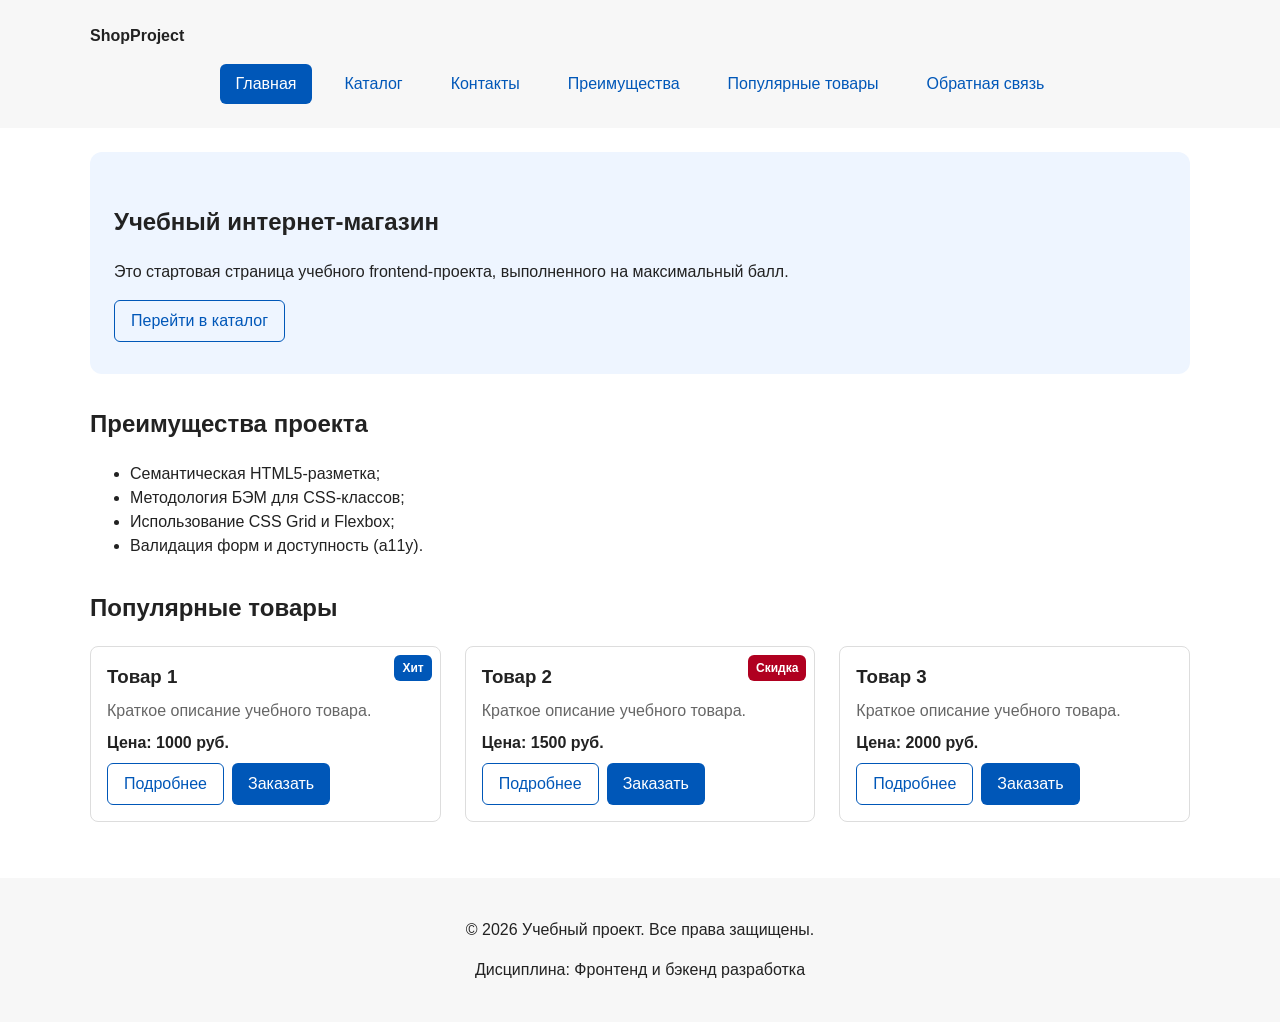
<file: index.html>
<!DOCTYPE html>
<html lang="ru">
<head>
  <meta charset="UTF-8">
  <meta name="viewport" content="width=device-width, initial-scale=1.0">
  <meta name="description" content="Учебный интернет-магазин — главная страница проекта.">
  <title>Учебный интернет-магазин</title>
  <link rel="stylesheet" href="css/style.css">
  <script src="js/main.js" defer></script>
</head>
<body>

  <header class="site-header">
    <div class="site-header__inner">
      <a class="site-header__logo" href="index.html">ShopProject</a>
      <nav class="site-nav" aria-label="Основная навигация">
        <ul class="site-nav__list">
          <li class="site-nav__item"><a class="site-nav__link site-nav__link--active" href="index.html">Главная</a></li>
          <li class="site-nav__item"><a class="site-nav__link" href="catalog.html">Каталог</a></li>
          <li class="site-nav__item"><a class="site-nav__link" href="contacts.html">Контакты</a></li>
          <li class="site-nav__item"><a class="site-nav__link" href="index.html#advantages">Преимущества</a></li>
          <li class="site-nav__item"><a class="site-nav__link" href="index.html#popular">Популярные товары</a></li>
          <li class="site-nav__item"><a class="site-nav__link" href="index.html#contacts">Обратная связь</a></li>
        </ul>
      </nav>
    </div>
  </header>

  <main>
    <section class="hero">
      <h1>Учебный интернет-магазин</h1>
      <p>Это стартовая страница учебного frontend-проекта, выполненного на максимальный балл.</p>
      <a class="button button--secondary" href="catalog.html">Перейти в каталог</a>
    </section>

    <section class="section" id="advantages">
      <h2>Преимущества проекта</h2>
      <ul class="advantages-list">
        <li>Семантическая HTML5-разметка;</li>
        <li>Методология БЭМ для CSS-классов;</li>
        <li>Использование CSS Grid и Flexbox;</li>
        <li>Валидация форм и доступность (a11y).</li>
      </ul>
    </section>

    <section class="section" id="popular">
      <h2>Популярные товары</h2>
      <div class="products-grid">
        <article class="product-card product-card--hit">
          <span class="product-card__badge">Хит</span>
          <h3 class="product-card__title">Товар 1</h3>
          <p class="product-card__description">Краткое описание учебного товара.</p>
          <p class="product-card__price">Цена: 1000 руб.</p>
          <div class="product-card__actions">
            <a class="button button--secondary" href="product.html#product-1">Подробнее</a>
            <button class="button button--primary product-card__button" type="button" data-product="Товар 1">Заказать</button>
          </div>
        </article>

        <article class="product-card product-card--discount">
          <span class="product-card__badge">Скидка</span>
          <h3 class="product-card__title">Товар 2</h3>
          <p class="product-card__description">Краткое описание учебного товара.</p>
          <p class="product-card__price">Цена: 1500 руб.</p>
          <div class="product-card__actions">
            <a class="button button--secondary" href="product.html#product-2">Подробнее</a>
            <button class="button button--primary product-card__button" type="button" data-product="Товар 2">Заказать</button>
          </div>
        </article>

        <article class="product-card">
          <h3 class="product-card__title">Товар 3</h3>
          <p class="product-card__description">Краткое описание учебного товара.</p>
          <p class="product-card__price">Цена: 2000 руб.</p>
          <div class="product-card__actions">
            <a class="button button--secondary" href="product.html#product-3">Подробнее</a>
            <button class="button button--primary product-card__button" type="button" data-product="Товар 3">Заказать</button>
          </div>
        </article>
      </div>
    </section>
  </main>

  <footer class="site-footer" id="contacts">
    <p>&copy; 2026 Учебный проект. Все права защищены.</p>
    <p>Дисциплина: Фронтенд и бэкенд разработка</p>
  </footer>

  <dialog class="order-dialog" id="order-dialog" aria-labelledby="order-dialog-title">
    <h2 class="order-dialog__title" id="order-dialog-title">Оформление заявки</h2>
    <form class="order-form" id="order-form" action="#" method="post" novalidate>
      <input id="selected-product" name="selected-product" type="hidden">

      <div class="order-form__field">
        <label class="order-form__label" for="order-name">Имя</label>
        <input class="order-form__input" id="order-name" name="name" type="text" placeholder="Введите ваше имя" minlength="2" autocomplete="given-name" required>
      </div>

      <div class="order-form__field">
        <label class="order-form__label" for="order-email">E-mail</label>
        <input class="order-form__input" id="order-email" name="email" type="email" placeholder="example@mail.ru" autocomplete="email" required>
      </div>

      <div class="order-form__field">
        <label class="order-form__label" for="order-phone">Телефон</label>
        <input class="order-form__input" id="order-phone" name="phone" type="tel" inputmode="tel" placeholder="+7 (900) 000-00-00" pattern="^\+7 \(\d{3}\) \d{3}-\d{2}-\d{2}$" required>
        <small>Формат: +7 (900) 000-00-00</small>
      </div>

      <div class="order-form__field">
        <label class="order-form__label" for="order-date">Дата связи</label>
        <input class="order-form__input" id="order-date" name="date" type="date">
      </div>

      <div class="order-form__field">
        <label class="order-form__label" for="order-topic">Тема заявки</label>
        <select class="order-form__select" id="order-topic" name="topic" required>
          <option value="">Выберите тему</option>
          <option value="product">Заказ товара</option>
          <option value="consultation">Консультация</option>
          <option value="delivery">Доставка</option>
        </select>
      </div>

      <div class="order-form__field">
        <label class="order-form__label" for="order-comment">Комментарий</label>
        <textarea class="order-form__textarea" id="order-comment" name="comment" rows="4" placeholder="Укажите дополнительную информацию"></textarea>
      </div>

      <div class="order-form__field order-form__field--checkbox">
        <label class="order-form__label">
          <input id="order-agreement" name="agreement" type="checkbox" required>
          Я согласен на обработку данных
        </label>
      </div>

      <div class="order-form__actions">
        <button class="button button--secondary" type="button" id="close-order-dialog">Закрыть</button>
        <button class="button button--primary" type="submit">Отправить заявку</button>
      </div>
    </form>
  </dialog>

  <p class="success-message" id="success-message" hidden>
    Форма успешно отправлена!
  </p>

  <button class="button button--secondary back-to-top" id="back-to-top" aria-label="Вернуться наверх">↑ Наверх</button>

</body>
</html>
</file>
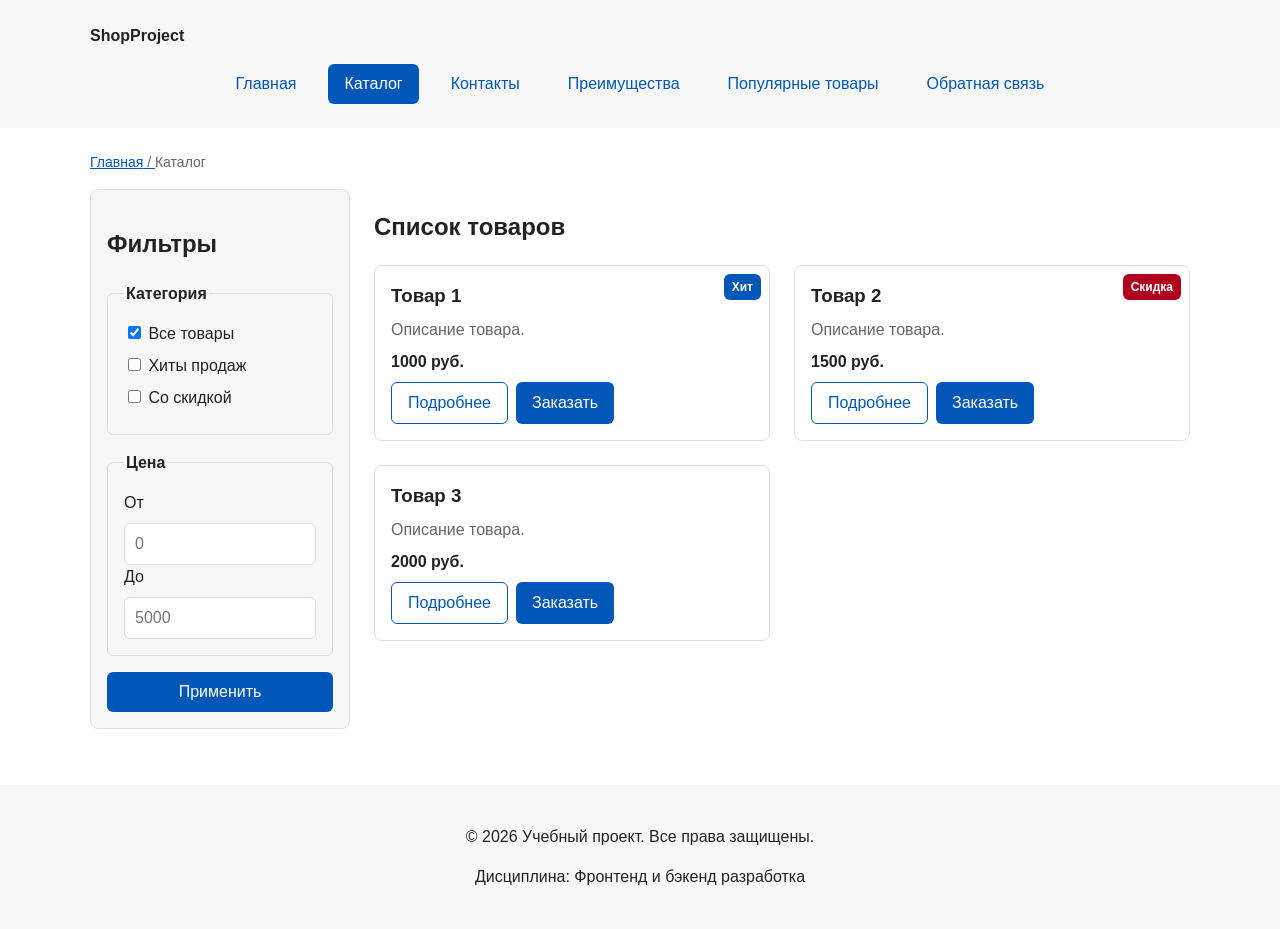
<file: catalog.html>
<!DOCTYPE html>
<html lang="ru">
<head>
  <meta charset="UTF-8">
  <meta name="viewport" content="width=device-width, initial-scale=1.0">
  <meta name="description" content="Каталог товаров учебного интернет-магазина.">
  <title>Каталог товаров — Учебный интернет-магазин</title>
  <link rel="stylesheet" href="css/style.css">
  <script src="js/main.js" defer></script>
</head>
<body>

  <header class="site-header">
    <div class="site-header__inner">
      <a class="site-header__logo" href="index.html">ShopProject</a>
      <nav class="site-nav" aria-label="Основная навигация">
        <ul class="site-nav__list">
          <li class="site-nav__item"><a class="site-nav__link" href="index.html">Главная</a></li>
          <li class="site-nav__item"><a class="site-nav__link site-nav__link--active" href="catalog.html">Каталог</a></li>
          <li class="site-nav__item"><a class="site-nav__link" href="contacts.html">Контакты</a></li>
          <li class="site-nav__item"><a class="site-nav__link" href="index.html#advantages">Преимущества</a></li>
          <li class="site-nav__item"><a class="site-nav__link" href="index.html#popular">Популярные товары</a></li>
          <li class="site-nav__item"><a class="site-nav__link" href="index.html#contacts">Обратная связь</a></li>
        </ul>
      </nav>
    </div>
  </header>

  <main>
    <nav class="breadcrumbs" aria-label="Хлебные крошки">
      <a class="breadcrumbs__link" href="index.html">Главная</a>
      <span class="breadcrumbs__current">Каталог</span>
    </nav>

    <section class="catalog-layout">
      <aside class="catalog-filters">
        <h2>Фильтры</h2>
        <form class="filters-form" id="filters-form" action="#" method="get">
          <fieldset>
            <legend>Категория</legend>
            <label><input type="checkbox" name="category" value="all" checked> Все товары</label>
            <label><input type="checkbox" name="category" value="hit"> Хиты продаж</label>
            <label><input type="checkbox" name="category" value="discount"> Со скидкой</label>
          </fieldset>
          <fieldset>
            <legend>Цена</legend>
            <label for="price-from">От</label>
            <input id="price-from" name="price-from" type="number" min="0" placeholder="0">
            <label for="price-to">До</label>
            <input id="price-to" name="price-to" type="number" min="0" placeholder="5000">
          </fieldset>
          <button class="button button--primary" type="submit">Применить</button>
        </form>
      </aside>

      <section class="catalog-products">
        <h2>Список товаров</h2>
        <div class="products-grid" id="products-grid">
          <article class="product-card product-card--hit" data-category="hit" data-price="1000">
            <span class="product-card__badge">Хит</span>
            <h3 class="product-card__title">Товар 1</h3>
            <p class="product-card__description">Описание товара.</p>
            <p class="product-card__price">1000 руб.</p>
            <div class="product-card__actions">
              <a class="button button--secondary" href="product.html#product-1">Подробнее</a>
              <button class="button button--primary product-card__button" type="button" data-product="Товар 1">Заказать</button>
            </div>
          </article>
          
          <article class="product-card product-card--discount" data-category="discount" data-price="1500">
            <span class="product-card__badge">Скидка</span>
            <h3 class="product-card__title">Товар 2</h3>
            <p class="product-card__description">Описание товара.</p>
            <p class="product-card__price">1500 руб.</p>
            <div class="product-card__actions">
              <a class="button button--secondary" href="product.html#product-2">Подробнее</a>
              <button class="button button--primary product-card__button" type="button" data-product="Товар 2">Заказать</button>
            </div>
          </article>

          <article class="product-card" data-category="all" data-price="2000">
            <h3 class="product-card__title">Товар 3</h3>
            <p class="product-card__description">Описание товара.</p>
            <p class="product-card__price">2000 руб.</p>
            <div class="product-card__actions">
              <a class="button button--secondary" href="product.html#product-3">Подробнее</a>
              <button class="button button--primary product-card__button" type="button" data-product="Товар 3">Заказать</button>
            </div>
          </article>
        </div>
      </section>
    </section>
  </main>

  <footer class="site-footer">
    <p>&copy; 2026 Учебный проект. Все права защищены.</p>
    <p>Дисциплина: Фронтенд и бэкенд разработка</p>
  </footer>

  <dialog class="order-dialog" id="order-dialog" aria-labelledby="order-dialog-title">
    <h2 class="order-dialog__title" id="order-dialog-title">Оформление заявки</h2>
    <form class="order-form" id="order-form" action="#" method="post" novalidate>
      <input id="selected-product" name="selected-product" type="hidden">

      <div class="order-form__field">
        <label class="order-form__label" for="order-name">Имя</label>
        <input class="order-form__input" id="order-name" name="name" type="text" placeholder="Введите ваше имя" minlength="2" autocomplete="given-name" required>
      </div>

      <div class="order-form__field">
        <label class="order-form__label" for="order-email">E-mail</label>
        <input class="order-form__input" id="order-email" name="email" type="email" placeholder="example@mail.ru" autocomplete="email" required>
      </div>

      <div class="order-form__field">
        <label class="order-form__label" for="order-phone">Телефон</label>
        <input class="order-form__input" id="order-phone" name="phone" type="tel" inputmode="tel" placeholder="+7 (900) 000-00-00" pattern="^\+7 \(\d{3}\) \d{3}-\d{2}-\d{2}$" required>
        <small>Формат: +7 (900) 000-00-00</small>
      </div>

      <div class="order-form__field">
        <label class="order-form__label" for="order-date">Дата связи</label>
        <input class="order-form__input" id="order-date" name="date" type="date">
      </div>

      <div class="order-form__field">
        <label class="order-form__label" for="order-topic">Тема заявки</label>
        <select class="order-form__select" id="order-topic" name="topic" required>
          <option value="">Выберите тему</option>
          <option value="product">Заказ товара</option>
          <option value="consultation">Консультация</option>
          <option value="delivery">Доставка</option>
        </select>
      </div>

      <div class="order-form__field">
        <label class="order-form__label" for="order-comment">Комментарий</label>
        <textarea class="order-form__textarea" id="order-comment" name="comment" rows="4" placeholder="Укажите дополнительную информацию"></textarea>
      </div>

      <div class="order-form__field order-form__field--checkbox">
        <label class="order-form__label">
          <input id="order-agreement" name="agreement" type="checkbox" required>
          Я согласен на обработку данных
        </label>
      </div>

      <div class="order-form__actions">
        <button class="button button--secondary" type="button" id="close-order-dialog">Закрыть</button>
        <button class="button button--primary" type="submit">Отправить заявку</button>
      </div>
    </form>
  </dialog>

  <p class="success-message" id="success-message" hidden>
    Форма успешно отправлена!
  </p>

  <button class="button button--secondary back-to-top" id="back-to-top" aria-label="Вернуться наверх">↑ Наверх</button>

</body>
</html>
</file>
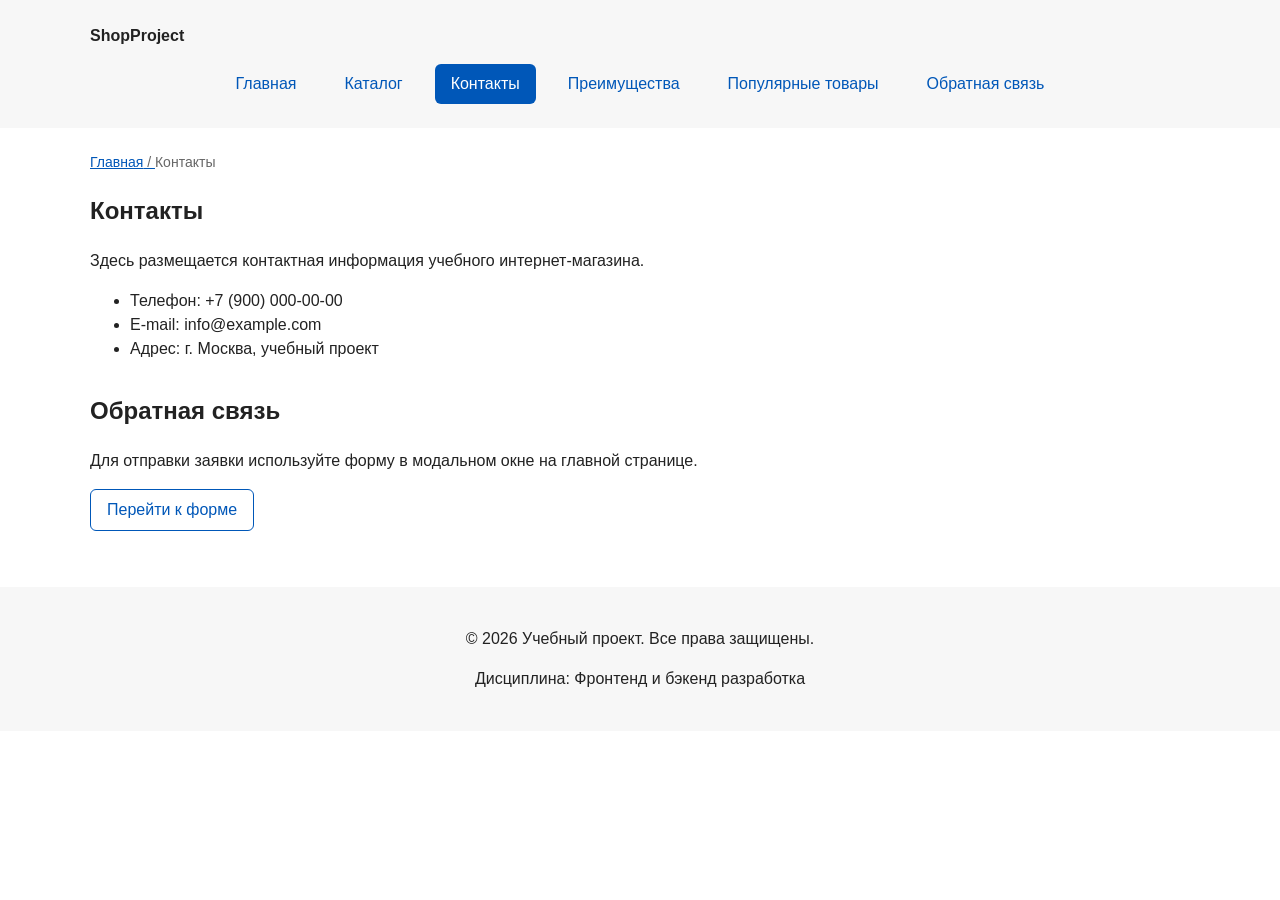
<file: contacts.html>
<!DOCTYPE html>
<html lang="ru">
<head>
  <meta charset="UTF-8">
  <meta name="viewport" content="width=device-width, initial-scale=1.0">
  <meta name="description" content="Контактная информация учебного интернет-магазина.">
  <title>Контакты — Учебный интернет-магазин</title>
  <link rel="stylesheet" href="css/style.css">
</head>
<body>

  <header class="site-header">
    <div class="site-header__inner">
      <a class="site-header__logo" href="index.html">ShopProject</a>
      <nav class="site-nav" aria-label="Основная навигация">
        <ul class="site-nav__list">
          <li class="site-nav__item"><a class="site-nav__link" href="index.html">Главная</a></li>
          <li class="site-nav__item"><a class="site-nav__link" href="catalog.html">Каталог</a></li>
          <li class="site-nav__item"><a class="site-nav__link site-nav__link--active" href="contacts.html">Контакты</a></li>
          <li class="site-nav__item"><a class="site-nav__link" href="index.html#advantages">Преимущества</a></li>
          <li class="site-nav__item"><a class="site-nav__link" href="index.html#popular">Популярные товары</a></li>
          <li class="site-nav__item"><a class="site-nav__link" href="index.html#contacts">Обратная связь</a></li>
        </ul>
      </nav>
    </div>
  </header>

  <main>
    <nav class="breadcrumbs" aria-label="Хлебные крошки">
      <a class="breadcrumbs__link" href="index.html">Главная</a>
      <span class="breadcrumbs__current">Контакты</span>
    </nav>

    <section class="section">
      <h1>Контакты</h1>
      <p>Здесь размещается контактная информация учебного интернет-магазина.</p>
      <ul>
        <li>Телефон: +7 (900) 000-00-00</li>
        <li>E-mail: info@example.com</li>
        <li>Адрес: г. Москва, учебный проект</li>
      </ul>
    </section>

    <section class="section" id="feedback">
      <h2>Обратная связь</h2>
      <p>Для отправки заявки используйте форму в модальном окне на главной странице.</p>
      <a class="button button--secondary" href="index.html#contacts">Перейти к форме</a>
    </section>
  </main>

  <footer class="site-footer">
    <p>&copy; 2026 Учебный проект. Все права защищены.</p>
    <p>Дисциплина: Фронтенд и бэкенд разработка</p>
  </footer>

  <button class="button button--secondary back-to-top" id="back-to-top" aria-label="Вернуться наверх">↑ Наверх</button>

</body>
</html>
</file>
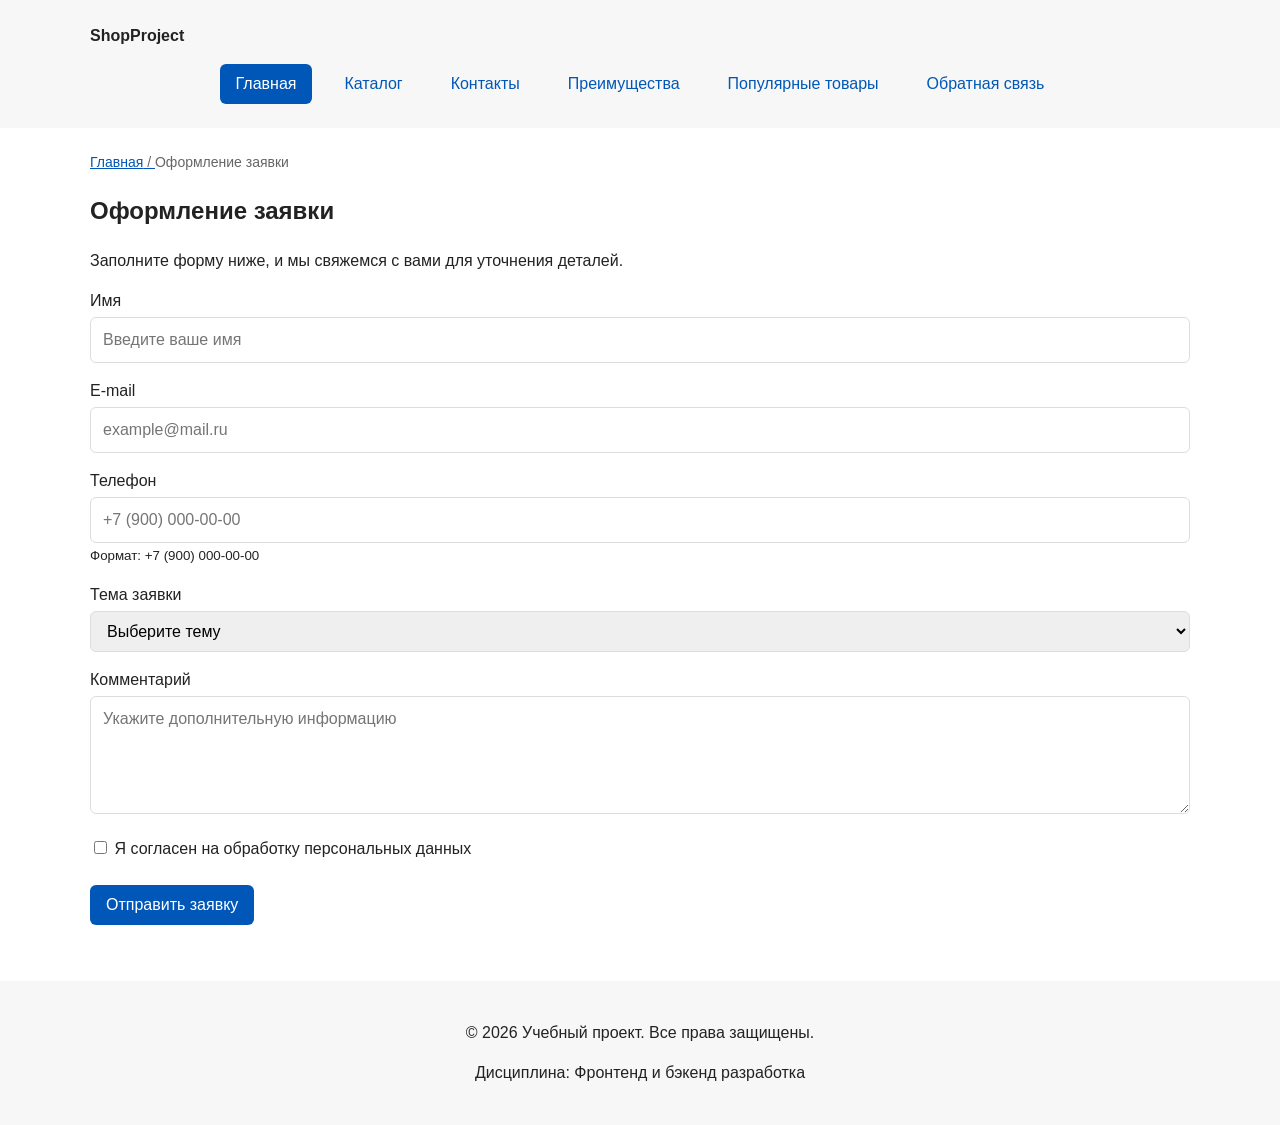
<file: order.html>
<!DOCTYPE html>
<html lang="ru">
<head>
  <meta charset="UTF-8">
  <meta name="viewport" content="width=device-width, initial-scale=1.0">
  <meta name="description" content="Страница оформления заявки в учебном интернет-магазине.">
  <title>Оформление заявки — Учебный интернет-магазин</title>
  <link rel="stylesheet" href="css/style.css">
  <script src="js/main.js" defer></script>
</head>
<body>

  <header class="site-header">
    <div class="site-header__inner">
      <a class="site-header__logo" href="index.html">ShopProject</a>
      <nav class="site-nav" aria-label="Основная навигация">
        <ul class="site-nav__list">
          <li class="site-nav__item"><a class="site-nav__link site-nav__link--active" href="index.html">Главная</a></li>
          <li class="site-nav__item"><a class="site-nav__link" href="catalog.html">Каталог</a></li>
          <li class="site-nav__item"><a class="site-nav__link" href="contacts.html">Контакты</a></li>
          <li class="site-nav__item"><a class="site-nav__link" href="index.html#advantages">Преимущества</a></li>
          <li class="site-nav__item"><a class="site-nav__link" href="index.html#popular">Популярные товары</a></li>
          <li class="site-nav__item"><a class="site-nav__link" href="index.html#contacts">Обратная связь</a></li>
        </ul>
      </nav>
    </div>
  </header>

  <main>
    <nav class="breadcrumbs" aria-label="Хлебные крошки">
      <a class="breadcrumbs__link" href="index.html">Главная</a>
      <span class="breadcrumbs__current">Оформление заявки</span>
    </nav>

    <section class="section order-page-section">
      <h1>Оформление заявки</h1>
      <p>Заполните форму ниже, и мы свяжемся с вами для уточнения деталей.</p>

      <form class="order-form order-form--full" id="order-form" action="#" method="post" novalidate>
        <div class="order-form__field">
          <label class="order-form__label" for="order-name">Имя</label>
          <input class="order-form__input" id="order-name" name="name" type="text" placeholder="Введите ваше имя" minlength="2" autocomplete="given-name" required>
        </div>

        <div class="order-form__field">
          <label class="order-form__label" for="order-email">E-mail</label>
          <input class="order-form__input" id="order-email" name="email" type="email" placeholder="example@mail.ru" autocomplete="email" required>
        </div>

        <div class="order-form__field">
          <label class="order-form__label" for="order-phone">Телефон</label>
          <input class="order-form__input" id="order-phone" name="phone" type="tel" inputmode="tel" placeholder="+7 (900) 000-00-00" pattern="^\+7 \(\d{3}\) \d{3}-\d{2}-\d{2}$" required>
          <small>Формат: +7 (900) 000-00-00</small>
        </div>

        <div class="order-form__field">
          <label class="order-form__label" for="order-topic">Тема заявки</label>
          <select class="order-form__select" id="order-topic" name="topic" required>
            <option value="">Выберите тему</option>
            <option value="product">Заказ товара</option>
            <option value="consultation">Консультация</option>
          </select>
        </div>

        <div class="order-form__field">
          <label class="order-form__label" for="order-comment">Комментарий</label>
          <textarea class="order-form__textarea" id="order-comment" name="comment" rows="4" placeholder="Укажите дополнительную информацию"></textarea>
        </div>

        <div class="order-form__field order-form__field--checkbox">
          <label class="order-form__label">
            <input id="order-agreement" name="agreement" type="checkbox" required>
            Я согласен на обработку персональных данных
          </label>
        </div>

        <div class="order-form__actions">
          <button class="button button--primary" type="submit">Отправить заявку</button>
        </div>
      </form>

      <p class="success-message" id="success-message" hidden>
        Форма успешно отправлена! Мы свяжемся с вами в ближайшее время.
      </p>
    </section>
  </main>

  <footer class="site-footer">
    <p>&copy; 2026 Учебный проект. Все права защищены.</p>
    <p>Дисциплина: Фронтенд и бэкенд разработка</p>
  </footer>

  <button class="button button--secondary back-to-top" id="back-to-top" aria-label="Вернуться наверх">
    ↑ Наверх
  </button>

</body>
</html>
</file>
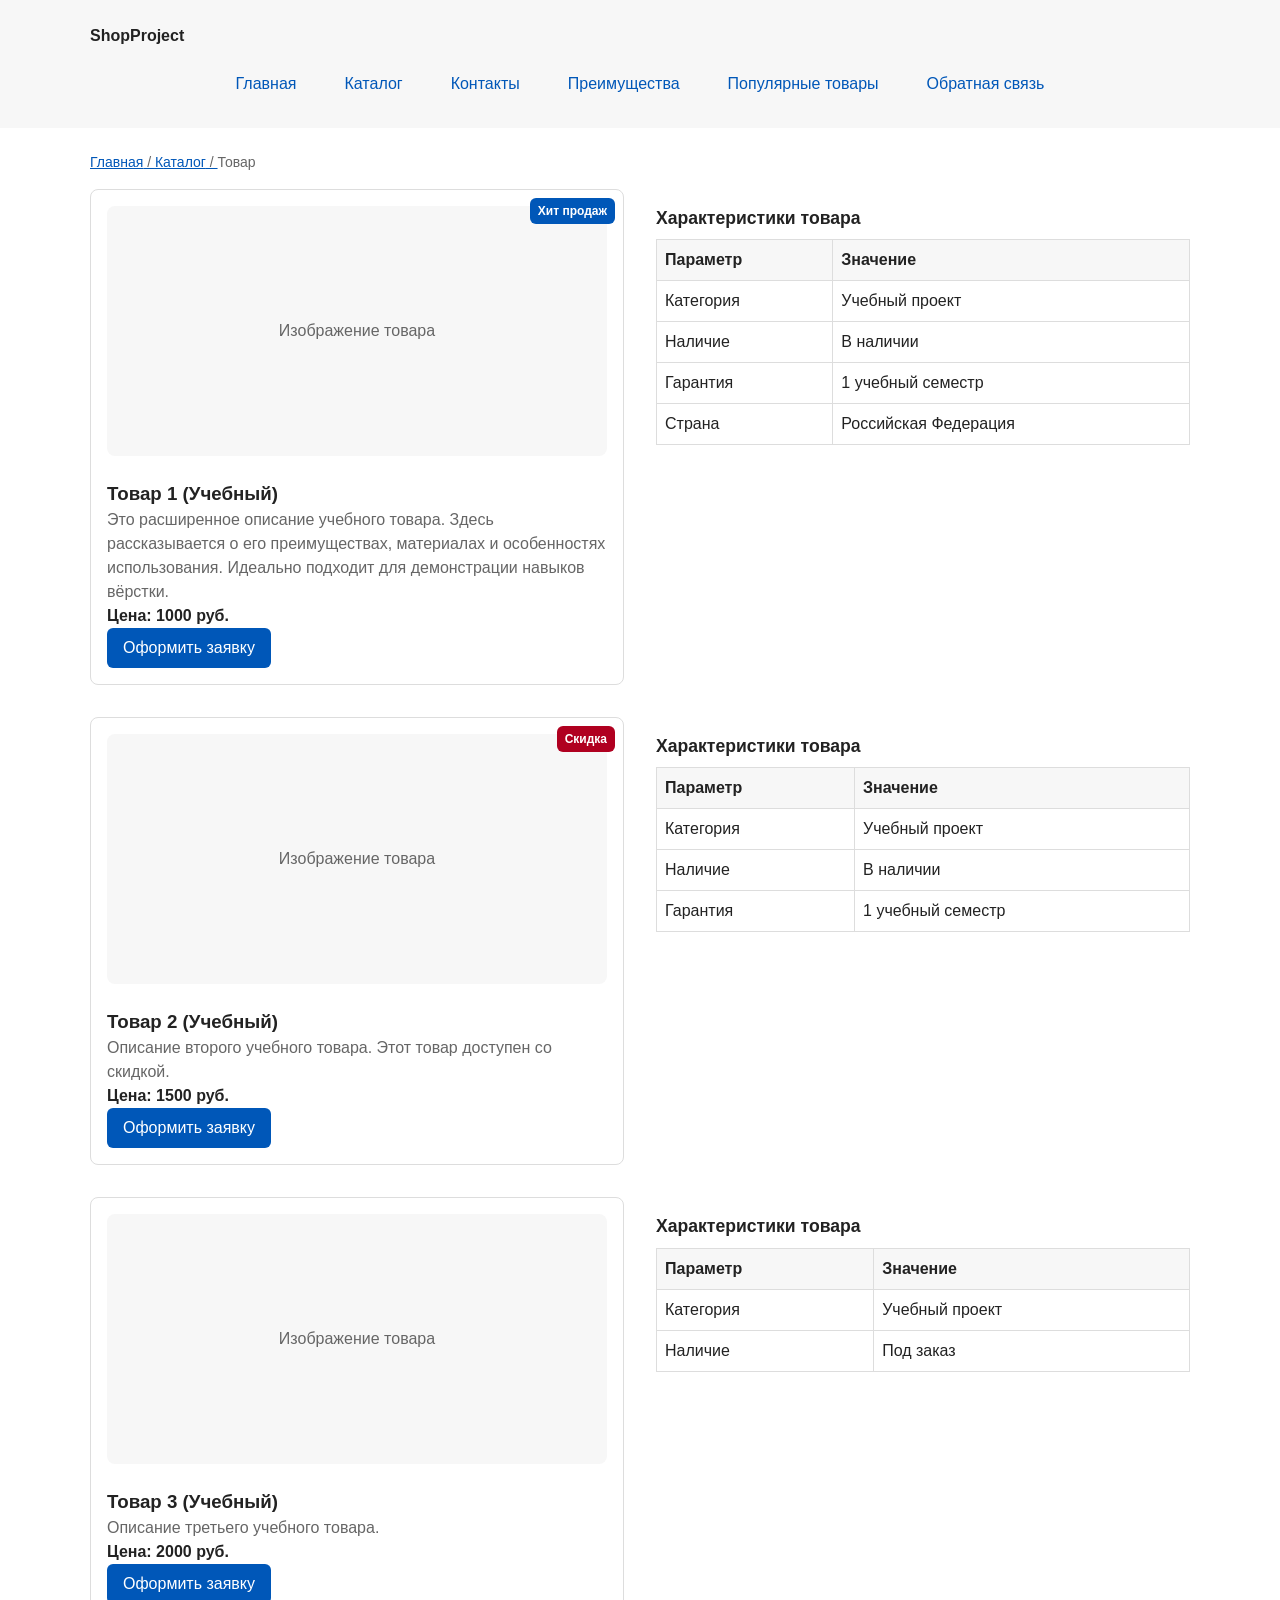
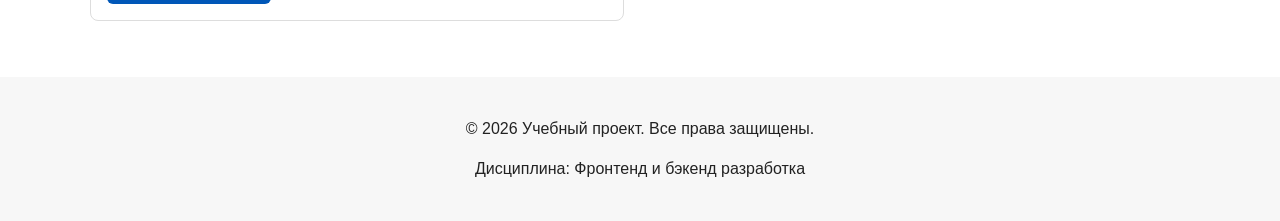
<file: product.html>
<!DOCTYPE html>
<html lang="ru">
<head>
  <meta charset="UTF-8">
  <meta name="viewport" content="width=device-width, initial-scale=1.0">
  <meta name="description" content="Подробная карточка учебного товара.">
  <title>Карточка товара — Учебный интернет-магазин</title>
  <link rel="stylesheet" href="css/style.css">
  <script src="js/main.js" defer></script>
</head>
<body>

  <header class="site-header">
    <div class="site-header__inner">
      <a class="site-header__logo" href="index.html">ShopProject</a>
      <nav class="site-nav" aria-label="Основная навигация">
        <ul class="site-nav__list">
          <li class="site-nav__item"><a class="site-nav__link" href="index.html">Главная</a></li>
          <li class="site-nav__item"><a class="site-nav__link" href="catalog.html">Каталог</a></li>
          <li class="site-nav__item"><a class="site-nav__link" href="contacts.html">Контакты</a></li>
          <li class="site-nav__item"><a class="site-nav__link" href="index.html#advantages">Преимущества</a></li>
          <li class="site-nav__item"><a class="site-nav__link" href="index.html#popular">Популярные товары</a></li>
          <li class="site-nav__item"><a class="site-nav__link" href="index.html#contacts">Обратная связь</a></li>
        </ul>
      </nav>
    </div>
  </header>

  <main>
    <nav class="breadcrumbs" aria-label="Хлебные крошки">
      <a class="breadcrumbs__link" href="index.html">Главная</a>
      <a class="breadcrumbs__link" href="catalog.html">Каталог</a>
      <span class="breadcrumbs__current">Товар</span>
    </nav>

    <section class="section product-detail" id="product-1">
      <article class="product-card product-card--hit">
        <span class="product-card__badge">Хит продаж</span>
        <div class="product-card__image-placeholder">Изображение товара</div>
        <div class="product-card__info">
          <h1 class="product-card__title">Товар 1 (Учебный)</h1>
          <p class="product-card__description">
            Это расширенное описание учебного товара. Здесь рассказывается о его преимуществах, 
            материалах и особенностях использования. Идеально подходит для демонстрации навыков вёрстки.
          </p>
          <p class="product-card__price">Цена: 1000 руб.</p>
          <a class="button button--primary" href="order.html">Оформить заявку</a>
        </div>
      </article>

      <aside class="product-specs">
        <table class="product-table">
          <caption>Характеристики товара</caption>
          <thead>
            <tr>
              <th scope="col">Параметр</th>
              <th scope="col">Значение</th>
            </tr>
          </thead>
          <tbody>
            <tr>
              <td>Категория</td>
              <td>Учебный проект</td>
            </tr>
            <tr>
              <td>Наличие</td>
              <td>В наличии</td>
            </tr>
            <tr>
              <td>Гарантия</td>
              <td>1 учебный семестр</td>
            </tr>
            <tr>
              <td>Страна</td>
              <td>Российская Федерация</td>
            </tr>
          </tbody>
        </table>
      </aside>
    </section>

    <section class="section product-detail" id="product-2">
      <article class="product-card product-card--discount">
        <span class="product-card__badge">Скидка</span>
        <div class="product-card__image-placeholder">Изображение товара</div>
        <div class="product-card__info">
          <h1 class="product-card__title">Товар 2 (Учебный)</h1>
          <p class="product-card__description">
            Описание второго учебного товара. Этот товар доступен со скидкой.
          </p>
          <p class="product-card__price">Цена: 1500 руб.</p>
          <a class="button button--primary" href="order.html">Оформить заявку</a>
        </div>
      </article>

      <aside class="product-specs">
        <table class="product-table">
          <caption>Характеристики товара</caption>
          <thead>
            <tr>
              <th scope="col">Параметр</th>
              <th scope="col">Значение</th>
            </tr>
          </thead>
          <tbody>
            <tr>
              <td>Категория</td>
              <td>Учебный проект</td>
            </tr>
            <tr>
              <td>Наличие</td>
              <td>В наличии</td>
            </tr>
            <tr>
              <td>Гарантия</td>
              <td>1 учебный семестр</td>
            </tr>
          </tbody>
        </table>
      </aside>
    </section>

    <section class="section product-detail" id="product-3">
      <article class="product-card">
        <div class="product-card__image-placeholder">Изображение товара</div>
        <div class="product-card__info">
          <h1 class="product-card__title">Товар 3 (Учебный)</h1>
          <p class="product-card__description">
            Описание третьего учебного товара.
          </p>
          <p class="product-card__price">Цена: 2000 руб.</p>
          <a class="button button--primary" href="order.html">Оформить заявку</a>
        </div>
      </article>

      <aside class="product-specs">
        <table class="product-table">
          <caption>Характеристики товара</caption>
          <thead>
            <tr>
              <th scope="col">Параметр</th>
              <th scope="col">Значение</th>
            </tr>
          </thead>
          <tbody>
            <tr>
              <td>Категория</td>
              <td>Учебный проект</td>
            </tr>
            <tr>
              <td>Наличие</td>
              <td>Под заказ</td>
            </tr>
          </tbody>
        </table>
      </aside>
    </section>
  </main>

  <footer class="site-footer">
    <p>&copy; 2026 Учебный проект. Все права защищены.</p>
    <p>Дисциплина: Фронтенд и бэкенд разработка</p>
  </footer>

  <button class="button button--secondary back-to-top" id="back-to-top" aria-label="Вернуться наверх">
    ↑ Наверх
  </button>

</body>
</html>
</file>
<file: css/style.css>
/* ===============================
   1. Переменные проекта
   =============================== */
:root {
  --color-bg: #ffffff;
  --color-text: #222222;
  --color-muted: #666666;
  --color-primary: #0057b8;
  --color-primary-dark: #003f86;
  --color-border: #dddddd;
  --color-surface: #f7f7f7;
  --color-surface-accent: #eef5ff;
  --color-danger: #b00020;
  --color-success: #168a2f;
  --color-success-bg: #eefaf0;
  --color-white: #ffffff;

  --space-xs: 4px;
  --space-sm: 8px;
  --space-md: 16px;
  --space-lg: 24px;
  --space-xl: 32px;

  --radius-sm: 6px;
  --radius-md: 8px;
  --radius-lg: 12px;

  --container-width: 1100px;
}

/* ===============================
   2. Базовые стили
   =============================== */
* { box-sizing: border-box; }
html { scroll-behavior: smooth; }
body {
  margin: 0;
  font-family: Arial, sans-serif;
  line-height: 1.5;
  color: var(--color-text);
  background-color: var(--color-bg);
}
header, main, footer { padding: var(--space-lg); }

/* ===============================
   3. Общие элементы интерфейса
   =============================== */
a { color: var(--color-primary); }
a:hover { color: var(--color-primary-dark); }
a:focus-visible, button:focus-visible, input:focus-visible, select:focus-visible, textarea:focus-visible {
  outline: 2px solid var(--color-primary);
  outline-offset: 3px;
}

.button {
  display: inline-block;
  padding: var(--space-sm) var(--space-md);
  border: none;
  border-radius: var(--radius-sm);
  font: inherit;
  text-decoration: none;
  cursor: pointer;
}
.button--primary { color: var(--color-white); background-color: var(--color-primary); }
.button--primary:hover { color: var(--color-white); background-color: var(--color-primary-dark); }
.button--secondary { color: var(--color-primary); background-color: transparent; border: 1px solid var(--color-primary); }
.button--secondary:hover { color: var(--color-white); background-color: var(--color-primary); }

/* ===============================
   4. Компоненты страницы
   =============================== */
.site-header { background-color: var(--color-surface); }
.site-header__inner { max-width: var(--container-width); margin: 0 auto; }
.site-header__logo { font-weight: 700; color: var(--color-text); text-decoration: none; }

.site-nav__list {
  display: flex; flex-wrap: wrap; justify-content: center; align-items: center;
  gap: var(--space-md); padding: 0; margin: var(--space-md) 0 0; list-style: none;
}
.site-nav__link {
  display: inline-block; padding: var(--space-sm) var(--space-md);
  color: var(--color-primary); text-decoration: none; border-radius: var(--radius-sm);
}
.site-nav__link:hover { color: var(--color-white); background-color: var(--color-primary); }
.site-nav__link--active { color: var(--color-white); background-color: var(--color-primary); }

.hero {
  max-width: var(--container-width); margin: 0 auto var(--space-xl);
  padding: var(--space-xl) var(--space-lg);
  background-color: var(--color-surface-accent); border-radius: var(--radius-lg);
}
.section { max-width: var(--container-width); margin: 0 auto var(--space-xl); }

.product-card {
  position: relative;
  display: flex; flex-direction: column; gap: var(--space-sm);
  padding: var(--space-md); border: 1px solid var(--color-border);
  border-radius: var(--radius-md); background-color: var(--color-bg);
}
.product-card:hover { border-color: var(--color-primary); }
.product-card__badge {
  position: absolute; top: var(--space-sm); right: var(--space-sm);
  padding: 4px 8px; color: var(--color-white); background-color: var(--color-danger);
  border-radius: var(--radius-sm); font-size: 12px; font-weight: 700; z-index: 1;
}
.product-card--hit .product-card__badge { background-color: var(--color-primary); }
.product-card__title { margin: 0; color: var(--color-text); }
.product-card__description { margin: 0; color: var(--color-muted); }
.product-card__price { margin: 0; font-weight: 700; }
.product-card__actions { display: flex; gap: var(--space-sm); margin-top: auto; }

.products-grid { display: grid; grid-template-columns: repeat(auto-fit, minmax(260px, 1fr)); gap: var(--space-lg); }

.catalog-layout {
  max-width: var(--container-width); margin: 0 auto var(--space-xl);
  display: grid; grid-template-columns: 260px 1fr; grid-template-areas: "filters products"; gap: var(--space-lg);
}
.catalog-filters {
  grid-area: filters; padding: var(--space-md);
  border: 1px solid var(--color-border); border-radius: var(--radius-md);
  background-color: var(--color-surface);
  position: sticky; top: var(--space-lg); align-self: start;
}
.catalog-products { grid-area: products; }

.filters-form { display: grid; gap: var(--space-md); }
.filters-form fieldset { margin: 0; padding: var(--space-md); border: 1px solid var(--color-border); border-radius: var(--radius-sm); }
.filters-form legend { font-weight: 700; }
.filters-form label { display: block; margin-bottom: var(--space-sm); }
.filters-form input[type="number"] { width: 100%; padding: 8px 10px; border: 1px solid var(--color-border); border-radius: var(--radius-sm); font: inherit; }

.product-detail { display: grid; grid-template-columns: 1fr 1fr; gap: var(--space-xl); align-items: start; }
.product-card__image-placeholder {
  width: 100%; height: 250px; background-color: var(--color-surface);
  display: flex; align-items: center; justify-content: center;
  color: var(--color-muted); border-radius: var(--radius-md); margin-bottom: var(--space-md);
}
.product-table { width: 100%; border-collapse: collapse; margin-top: var(--space-md); }
.product-table caption { font-weight: 700; margin-bottom: var(--space-sm); text-align: left; font-size: 1.1em; }
.product-table th, .product-table td { padding: var(--space-sm); border: 1px solid var(--color-border); text-align: left; }
.product-table th { background-color: var(--color-surface); font-weight: 600; }

.back-to-top {
  position: fixed; bottom: var(--space-lg); right: var(--space-lg);
  z-index: 100; display: none; box-shadow: 0 4px 12px rgba(0,0,0,0.15);
}
.back-to-top.is-visible { display: block; }

.breadcrumbs { max-width: var(--container-width); margin: 0 auto var(--space-md); font-size: 14px; color: var(--color-muted); }
.breadcrumbs__link { color: var(--color-primary); }
.breadcrumbs__link::after { content: " / "; color: var(--color-muted); }

.order-dialog { width: min(100% - 32px, 560px); padding: var(--space-lg); border: none; border-radius: var(--radius-lg); }
.order-dialog::backdrop { background-color: rgba(0, 0, 0, 0.5); }
.order-form__field { margin-bottom: var(--space-md); }
.order-form__label { display: block; margin-bottom: var(--space-xs); }
.order-form__input, .order-form__select, .order-form__textarea {
  width: 100%; padding: 10px 12px; border: 1px solid var(--color-border);
  border-radius: var(--radius-sm); font: inherit;
}
.order-form__actions { display: flex; gap: var(--space-md); margin-top: var(--space-lg); }
[aria-invalid="true"] { border-color: var(--color-danger); }
.success-message {
  position: fixed;
  top: 24px;
  left: 50%;
  transform: translateX(-50%);
  max-width: min(100% - 32px, 560px);
  margin: 0;
  padding: var(--space-md);
  border-left: 4px solid var(--color-success);
  background-color: var(--color-success-bg);
  color: var(--color-text);
  border-radius: var(--radius-sm);
  box-shadow: 0 4px 12px rgba(0, 0, 0, 0.15);
  z-index: 1000;
  opacity: 0;
  transition: opacity 0.3s ease;
  pointer-events: none;
}

.success-message:not([hidden]) {
  opacity: 1;
  pointer-events: auto;
}

.site-footer { background-color: var(--color-surface); text-align: center; }
:target { outline: 2px dashed var(--color-primary); outline-offset: 4px; }
</file>
